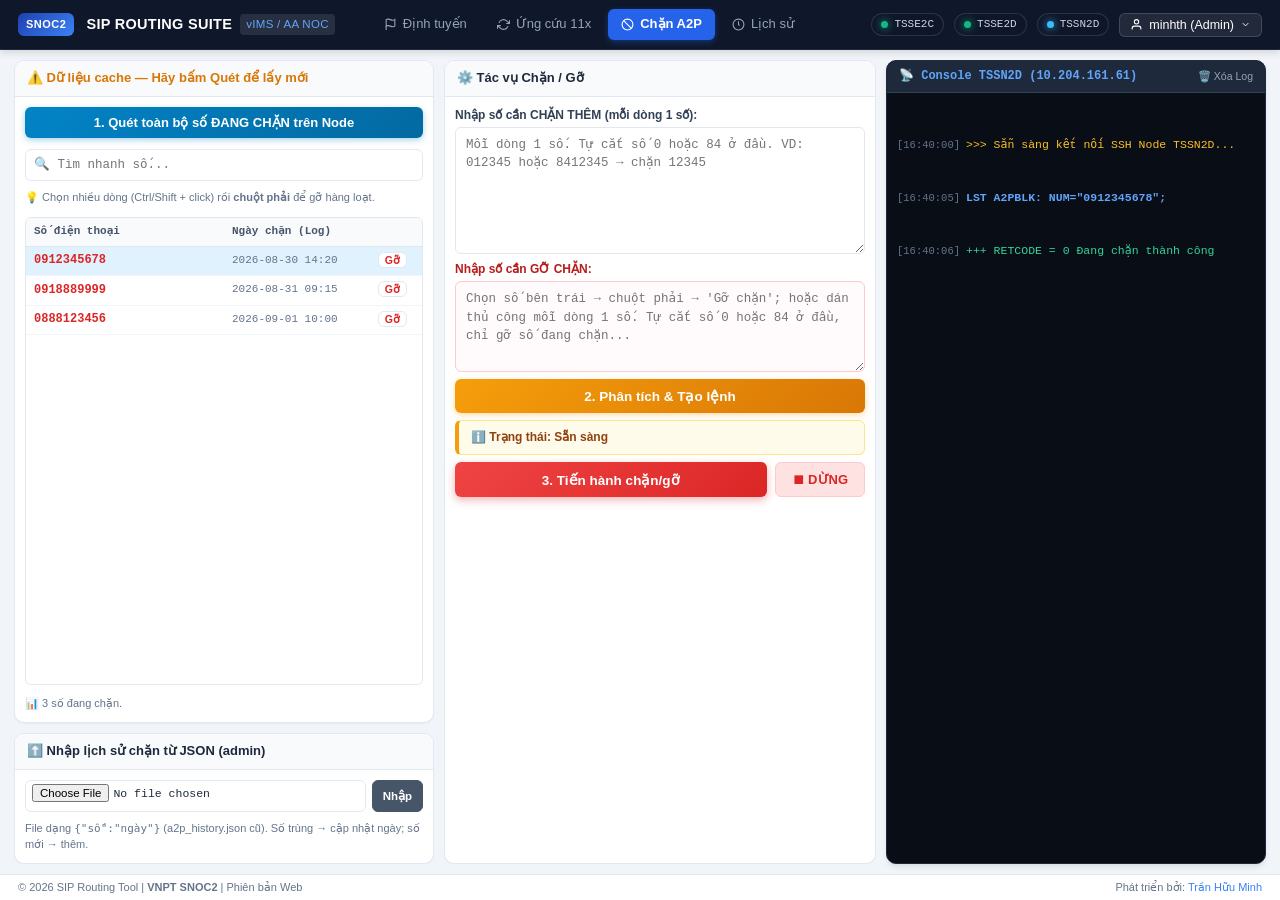
<file: web_sip_tool/mockup_dinh_tuyen.html>
<!DOCTYPE html>
<html lang="vi">
<head>
    <meta charset="UTF-8">
    <meta name="viewport" content="width=device-width, initial-scale=1.0">
    <title>SIP Routing Suite - Giao diện Toàn Diện Chuẩn Telco NOC</title>
    <style>
        /* ==========================================================================
           DESIGN SYSTEM (TELCO NOC PRO - LIGHT THEME)
           ========================================================================== */
        :root {
            --primary: #1e40af;
            --primary-hover: #1d4ed8;
            --primary-light: #eff6ff;
            --accent: #2563eb;
            --accent-gradient: linear-gradient(135deg, #1e40af 0%, #3b82f6 100%);
            
            --bg-page: #f1f5f9;
            --bg-card: #ffffff;
            --bg-subtle: #f8fafc;
            
            --text-main: #0f172a;
            --text-muted: #64748b;
            --text-light: #94a3b8;
            
            --border-color: #e2e8f0;
            --border-focus: #3b82f6;
            
            --success: #059669;
            --success-bg: #ecfdf5;
            --success-border: #a7f3d0;
            
            --warning: #d97706;
            --warning-bg: #fffbeb;
            --warning-border: #fde68a;
            
            --danger: #dc2626;
            --danger-bg: #fef2f2;
            --danger-border: #fecaca;
            
            --info: #0284c7;
            --info-bg: #f0f9ff;
            --info-border: #bae6fd;
            
            --radius-sm: 6px;
            --radius-md: 10px;
            --radius-lg: 14px;
            
            --shadow-xs: 0 1px 2px 0 rgba(0, 0, 0, 0.04);
            --shadow-sm: 0 1px 3px 0 rgba(0, 0, 0, 0.08), 0 1px 2px -1px rgba(0, 0, 0, 0.08);
            --shadow-md: 0 4px 6px -1px rgba(0, 0, 0, 0.08), 0 2px 4px -2px rgba(0, 0, 0, 0.06);
            --shadow-lg: 0 10px 15px -3px rgba(0, 0, 0, 0.08), 0 4px 6px -4px rgba(0, 0, 0, 0.04);
            
            --font-sans: -apple-system, BlinkMacSystemFont, "Segoe UI", Roboto, "Helvetica Neue", Arial, sans-serif;
            --font-mono: "Cascadia Code", "SFMono-Regular", Consolas, "Liberation Mono", Menlo, monospace;
        }

        * { box-sizing: border-box; margin: 0; padding: 0; }

        body {
            font-family: var(--font-sans);
            background-color: var(--bg-page);
            color: var(--text-main);
            font-size: 13px;
            line-height: 1.45;
            height: 100vh;
            display: flex;
            flex-direction: column;
            overflow: hidden;
            -webkit-font-smoothing: antialiased;
        }

        /* ==========================================================================
           HEADER & NAVIGATION BAR
           ========================================================================== */
        .app-navbar {
            background: #0f172a;
            color: #ffffff;
            height: 50px;
            padding: 0 18px;
            display: flex;
            align-items: center;
            justify-content: space-between;
            flex-shrink: 0;
            border-bottom: 1px solid rgba(255, 255, 255, 0.08);
            box-shadow: 0 2px 8px rgba(0, 0, 0, 0.15);
            z-index: 100;
        }

        .nav-brand-group {
            display: flex;
            align-items: center;
            gap: 12px;
        }

        .nav-logo-badge {
            background: var(--accent-gradient);
            color: white;
            font-weight: 800;
            font-size: 11px;
            padding: 4px 8px;
            border-radius: var(--radius-sm);
            letter-spacing: 0.5px;
            display: flex;
            align-items: center;
            gap: 5px;
        }

        .nav-title {
            font-weight: 700;
            font-size: 14.5px;
            letter-spacing: 0.3px;
            color: #ffffff;
            text-decoration: none;
            display: flex;
            align-items: center;
            gap: 8px;
        }

        .nav-title span {
            color: #60a5fa;
            font-weight: 500;
            font-size: 11.5px;
            background: rgba(255, 255, 255, 0.1);
            padding: 2px 6px;
            border-radius: 4px;
        }

        .nav-links {
            display: flex;
            align-items: center;
            gap: 4px;
            margin-left: 24px;
        }

        .nav-item {
            color: #94a3b8;
            text-decoration: none;
            padding: 6px 13px;
            border-radius: var(--radius-sm);
            font-size: 13px;
            font-weight: 500;
            transition: all 0.15s ease;
            display: flex;
            align-items: center;
            gap: 6px;
            cursor: pointer;
            user-select: none;
        }

        .nav-item:hover {
            color: #ffffff;
            background: rgba(255, 255, 255, 0.08);
        }

        .nav-item.active {
            color: #ffffff;
            background: #2563eb;
            font-weight: 600;
            box-shadow: 0 2px 6px rgba(37, 99, 235, 0.4);
        }

        .nav-status-group {
            display: flex;
            align-items: center;
            gap: 10px;
        }

        .node-status-pill {
            display: flex;
            align-items: center;
            gap: 6px;
            background: rgba(15, 23, 42, 0.6);
            border: 1px solid rgba(255, 255, 255, 0.12);
            padding: 3px 9px;
            border-radius: 20px;
            font-size: 11px;
            color: #cbd5e1;
            font-family: var(--font-mono);
        }

        .status-dot {
            width: 7px;
            height: 7px;
            border-radius: 50%;
            background-color: #10b981;
            box-shadow: 0 0 8px #10b981;
            animation: pulse-green 2s infinite;
        }

        @keyframes pulse-green {
            0%, 100% { transform: scale(1); opacity: 1; }
            50% { transform: scale(1.2); opacity: 0.7; }
        }

        .user-dropdown-btn {
            background: rgba(255, 255, 255, 0.08);
            border: 1px solid rgba(255, 255, 255, 0.15);
            color: #ffffff;
            padding: 4px 10px;
            border-radius: var(--radius-sm);
            font-size: 12.5px;
            font-weight: 500;
            display: flex;
            align-items: center;
            gap: 6px;
            cursor: pointer;
        }

        /* ==========================================================================
           TAB VIEWS WRAPPER
           ========================================================================== */
        .tab-content-area {
            flex: 1;
            display: flex;
            overflow: hidden;
            min-height: 0;
        }

        .tab-pane {
            display: none;
            width: 100%;
            height: 100%;
            overflow: hidden;
        }

        .tab-pane.active {
            display: flex;
        }

        /* ==========================================================================
           COMMON WORKSPACE & CARD STYLES
           ========================================================================== */
        .app-workspace {
            flex: 1;
            display: flex;
            gap: 10px;
            padding: 10px 14px;
            overflow: hidden;
            min-height: 0;
            width: 100%;
        }

        .col-flow {
            flex: 1.15;
            display: flex;
            flex-direction: column;
            gap: 10px;
            overflow-y: auto;
            overflow-x: hidden;
            padding-right: 4px;
            min-width: 540px;
        }

        .col-telemetry {
            flex: 0.85;
            display: flex;
            flex-direction: column;
            gap: 10px;
            min-width: 400px;
            overflow: hidden;
        }

        .pro-card {
            background: var(--bg-card);
            border: 1px solid var(--border-color);
            border-radius: var(--radius-md);
            box-shadow: var(--shadow-xs);
            display: flex;
            flex-direction: column;
            flex-shrink: 0;
            overflow: hidden;
            transition: border-color 0.15s ease, box-shadow 0.15s ease;
        }

        .pro-card:hover {
            border-color: #cbd5e1;
            box-shadow: var(--shadow-sm);
        }

        .card-head {
            padding: 8px 12px;
            background: var(--bg-subtle);
            border-bottom: 1px solid var(--border-color);
            display: flex;
            align-items: center;
            justify-content: space-between;
            gap: 8px;
        }

        .card-head-title {
            font-weight: 700;
            font-size: 13px;
            color: #1e293b;
            display: flex;
            align-items: center;
            gap: 7px;
        }

        .step-badge {
            width: 20px;
            height: 20px;
            border-radius: 50%;
            background: var(--primary);
            color: white;
            display: inline-flex;
            align-items: center;
            justify-content: center;
            font-size: 11px;
            font-weight: 700;
        }

        .card-body {
            padding: 10px;
            display: flex;
            flex-direction: column;
            gap: 7px;
        }

        /* Common Code & Input Styles */
        .code-textarea {
            width: 100%;
            padding: 8px 10px;
            border: 1px solid var(--border-color);
            border-radius: var(--radius-sm);
            outline: none;
            resize: vertical;
            font-family: var(--font-mono);
            font-size: 12.5px;
            line-height: 1.45;
            color: #1e293b;
            background: #ffffff;
            display: block;
            transition: border-color 0.15s, box-shadow 0.15s;
        }

        .code-textarea:focus {
            border-color: var(--border-focus);
            box-shadow: 0 0 0 3px rgba(59, 130, 246, 0.15);
        }

        .btn-quick-tag {
            background: #f1f5f9;
            border: 1px solid #cbd5e1;
            color: #334155;
            padding: 3px 8px;
            font-size: 11px;
            font-weight: 600;
            border-radius: var(--radius-sm);
            cursor: pointer;
            transition: all 0.12s ease;
        }
        .btn-quick-tag:hover { background: #e2e8f0; color: #0f172a; }

        .btn-action-sm {
            padding: 4px 10px;
            font-size: 11.5px;
            font-weight: 600;
            border-radius: var(--radius-sm);
            cursor: pointer;
            border: 1px solid var(--border-color);
            background: #ffffff;
            color: #334155;
            display: inline-flex;
            align-items: center;
            gap: 4px;
            transition: all 0.15s ease;
        }
        .btn-action-sm:hover { background: #f1f5f9; border-color: #94a3b8; }

        /* General Buttons */
        .btn-step1 {
            background: linear-gradient(135deg, #0284c7 0%, #0369a1 100%);
            color: white; border: none; padding: 8px 14px; border-radius: var(--radius-sm);
            font-weight: 700; font-size: 13px; cursor: pointer; box-shadow: 0 2px 6px rgba(2, 132, 199, 0.35);
            display: flex; align-items: center; justify-content: center; gap: 7px;
        }
        .btn-step1:hover:not(:disabled) { transform: translateY(-1px); box-shadow: 0 4px 10px rgba(2, 132, 199, 0.45); }

        .btn-analyze {
            background: linear-gradient(135deg, #f59e0b 0%, #d97706 100%);
            color: #ffffff; border: none; padding: 9px 16px; border-radius: var(--radius-sm);
            font-weight: 700; font-size: 13.5px; cursor: pointer; box-shadow: 0 2px 6px rgba(245, 158, 11, 0.35);
            display: flex; align-items: center; justify-content: center; gap: 7px;
            transition: all 0.15s ease; width: 100%;
        }
        .btn-analyze:hover:not(:disabled) { transform: translateY(-1px); box-shadow: 0 4px 10px rgba(245, 158, 11, 0.45); }

        .btn-step2 {
            background: linear-gradient(135deg, #2563eb 0%, #1d4ed8 100%);
            color: white; border: none; padding: 9px 16px; border-radius: var(--radius-sm);
            font-weight: 700; font-size: 13.5px; cursor: pointer; box-shadow: 0 3px 8px rgba(37, 99, 235, 0.35);
            display: flex; align-items: center; justify-content: center; gap: 8px; flex: 1;
        }
        .btn-step2:hover:not(:disabled) { transform: translateY(-1px); box-shadow: 0 5px 12px rgba(37, 99, 235, 0.45); }

        .btn-danger-action {
            background: linear-gradient(135deg, #ef4444 0%, #dc2626 100%);
            color: white; border: none; padding: 9px 16px; border-radius: var(--radius-sm);
            font-weight: 700; font-size: 13.5px; cursor: pointer; box-shadow: 0 3px 8px rgba(220, 38, 38, 0.35);
            display: flex; align-items: center; justify-content: center; gap: 8px; flex: 1;
        }
        .btn-danger-action:hover:not(:disabled) { transform: translateY(-1px); box-shadow: 0 5px 12px rgba(220, 38, 38, 0.45); }

        .btn-stop {
            background: #fee2e2; color: #dc2626; border: 1px solid #fecaca; padding: 9px 16px;
            border-radius: var(--radius-sm); font-weight: 700; font-size: 13px; cursor: pointer;
            display: flex; align-items: center; gap: 6px;
        }
        .btn-stop:hover:not(:disabled) { background: #dc2626; color: white; }

        /* Status Grid Table */
        .status-grid { width: 100%; border-collapse: separate; border-spacing: 0; font-size: 12px; font-family: var(--font-mono); }
        .status-grid th { position: sticky; top: 0; background: #f8fafc; color: #475569; font-weight: 700; font-size: 11px; padding: 6px 8px; border-bottom: 1px solid var(--border-color); z-index: 10; text-align: left; }
        .status-grid td { padding: 5px 8px; border-bottom: 1px solid #f1f5f9; vertical-align: middle; }
        .status-grid tbody tr { cursor: pointer; }
        .status-grid tbody tr:hover td { background-color: #f1f5f9; }
        .status-grid tbody tr.selected td { background-color: #e0f2fe !important; }

        .badge-status { display: inline-flex; align-items: center; gap: 4px; padding: 2px 7px; border-radius: 4px; font-size: 11px; font-weight: 600; }
        .badge-status.ok { background: #dcfce7; color: #15803d; border: 1px solid #bbf7d0; }
        .badge-status.inherited { background: #ffedd5; color: #c2410c; border: 1px solid #fed7aa; }
        .badge-status.missing { background: #fee2e2; color: #b91c1c; border: 1px solid #fecaca; }
        .badge-status.warn { background: #fef3c7; color: #b45309; border: 1px solid #fde68a; }

        /* Terminal Console */
        .terminal-container { display: flex; flex-direction: column; height: 100%; background: #0f172a; border-radius: var(--radius-md); box-shadow: var(--shadow-md); border: 1px solid #1e293b; overflow: hidden; }
        .terminal-top-header { background: #1e293b; padding: 7px 12px; display: flex; align-items: center; justify-content: space-between; border-bottom: 1px solid #334155; color: #e2e8f0; }
        .terminal-title { font-weight: 700; font-size: 12px; display: flex; align-items: center; gap: 7px; color: #60a5fa; font-family: var(--font-mono); }
        .terminal-tabs { display: flex; align-items: center; gap: 4px; background: #0f172a; padding: 2px; border-radius: 6px; }
        .term-tab-btn { background: transparent; border: none; color: #94a3b8; font-size: 11px; font-weight: 600; padding: 2px 8px; border-radius: 4px; cursor: pointer; font-family: var(--font-mono); }
        .term-tab-btn.active { background: #2563eb; color: #ffffff; }
        .terminal-views-wrapper { flex: 1; display: flex; flex-direction: column; overflow: hidden; min-height: 0; }
        .terminal-split-box { flex: 1; display: flex; flex-direction: column; min-height: 0; border-bottom: 1px solid #334155; }
        .node-sub-head { background: #182234; padding: 4px 10px; font-size: 11px; font-family: var(--font-mono); font-weight: 700; color: #93c5fd; display: flex; justify-content: space-between; border-bottom: 1px solid #1e293b; }
        .node-sub-head.node-d { color: #fca5a5; }
        .btn-term-clear { color: #94a3b8; font-size: 10.5px; cursor: pointer; text-decoration: none; }
        .btn-term-clear:hover { color: #f87171; }
        .terminal-output { flex: 1; padding: 8px 10px; overflow-y: auto; font-family: var(--font-mono); font-size: 11.5px; line-height: 1.5; color: #cbd5e1; white-space: pre-wrap; background: #090d16; }
        .log-line { display: block; margin-bottom: 1px; }
        .log-time { color: #64748b; font-size: 10.5px; margin-right: 6px; }
        .log-cmd { color: #60a5fa; font-weight: 600; }
        .log-success { color: #34d399; }
        .log-error { color: #f87171; font-weight: 600; }
        .log-system { color: #fbbf24; }

        /* ==========================================================================
           TAB 3: CHẶN A2P CHUẨN ĐẦY ĐỦ LOGIC THỰC TẾ (3-COLUMN TELCO NOC)
           ========================================================================== */
        .a2p-layout {
            display: grid;
            grid-template-columns: 420px 1fr 380px;
            gap: 10px;
            height: 100%;
            width: 100%;
            padding: 10px 14px;
            overflow: hidden;
        }

        .a2p-col-left {
            display: flex;
            flex-direction: column;
            gap: 10px;
            height: 100%;
            overflow-y: auto;
            min-height: 0;
        }

        .a2p-col-mid {
            display: flex;
            flex-direction: column;
            gap: 10px;
            height: 100%;
            overflow-y: auto;
            min-height: 0;
        }

        .status-alert-box {
            background: #fffbeb;
            border: 1px solid #fde68a;
            border-left: 4px solid #f59e0b;
            padding: 8px 12px;
            border-radius: var(--radius-sm);
            font-size: 12px;
            font-weight: 600;
            color: #92400e;
            display: flex;
            align-items: center;
            gap: 6px;
        }

        /* Footer */
        .app-footer {
            height: 26px;
            background: #ffffff;
            border-top: 1px solid var(--border-color);
            display: flex;
            align-items: center;
            justify-content: space-between;
            padding: 0 18px;
            font-size: 11px;
            color: var(--text-muted);
            flex-shrink: 0;
        }

        .toast-notify {
            position: fixed; bottom: 35px; right: 25px; background: #1e293b; color: white;
            padding: 10px 16px; border-radius: var(--radius-sm); box-shadow: 0 10px 25px rgba(0,0,0,0.25);
            font-size: 13px; display: flex; align-items: center; gap: 10px; z-index: 9999;
            transform: translateY(100px); opacity: 0; transition: all 0.3s cubic-bezier(0.68, -0.55, 0.265, 1.55);
            border-left: 4px solid var(--accent);
        }
        .toast-notify.show { transform: translateY(0); opacity: 1; }
    </style>
</head>
<body>

<!-- TOP NAVIGATION BAR -->
<nav class="app-navbar">
    <div class="nav-brand-group">
        <div class="nav-logo-badge">
            SNOC2
        </div>
        <a class="nav-title" href="#">
            SIP ROUTING SUITE
            <span>vIMS / AA NOC</span>
        </a>

        <div class="nav-links">
            <div class="nav-item" id="tabNav-route" onclick="switchMainTab('route')">
                <svg width="13" height="13" viewBox="0 0 24 24" fill="none" stroke="currentColor" stroke-width="2"><path d="M4 15s1-1 4-1 5 2 8 2 4-1 4-1V3s-1 1-4 1-5-2-8-2-4 1-4 1z"></path><line x1="4" y1="22" x2="4" y2="15"></line></svg>
                Định tuyến
            </div>
            <div class="nav-item" id="tabNav-uctt" onclick="switchMainTab('uctt')">
                <svg width="13" height="13" viewBox="0 0 24 24" fill="none" stroke="currentColor" stroke-width="2"><polyline points="23 4 23 10 17 10"></polyline><polyline points="1 20 1 14 7 14"></polyline><path d="M3.51 9a9 9 0 0 1 14.85-3.36L23 10M1 14l4.64 4.36A9 9 0 0 0 20.49 15"></path></svg>
                Ứng cứu 11x
            </div>
            <div class="nav-item active" id="tabNav-a2p" onclick="switchMainTab('a2p')">
                <svg width="13" height="13" viewBox="0 0 24 24" fill="none" stroke="currentColor" stroke-width="2"><circle cx="12" cy="12" r="10"></circle><line x1="4.93" y1="4.93" x2="19.07" y2="19.07"></line></svg>
                Chặn A2P
            </div>
            <div class="nav-item" id="tabNav-history" onclick="switchMainTab('history')">
                <svg width="13" height="13" viewBox="0 0 24 24" fill="none" stroke="currentColor" stroke-width="2"><circle cx="12" cy="12" r="10"></circle><polyline points="12 6 12 12 14 14"></polyline></svg>
                Lịch sử
            </div>
        </div>
    </div>

    <div class="nav-status-group">
        <div class="node-status-pill" title="Node TSSE2C Online"><span class="status-dot"></span><span>TSSE2C</span></div>
        <div class="node-status-pill" title="Node TSSE2D Online"><span class="status-dot"></span><span>TSSE2D</span></div>
        <div class="node-status-pill" title="Node TSSN2D Online"><span class="status-dot" style="background-color:#38bdf8; box-shadow:0 0 8px #38bdf8;"></span><span>TSSN2D</span></div>

        <button class="user-dropdown-btn">
            <svg width="13" height="13" viewBox="0 0 24 24" fill="none" stroke="currentColor" stroke-width="2"><path d="M20 21v-2a4 4 0 0 0-4-4H8a4 4 0 0 0-4 4v2"></path><circle cx="12" cy="7" r="4"></circle></svg>
            <span>minhth (Admin)</span>
            <svg width="11" height="11" viewBox="0 0 24 24" fill="none" stroke="currentColor" stroke-width="2"><polyline points="6 9 12 15 18 9"></polyline></svg>
        </button>
    </div>
</nav>

<!-- MAIN CONTAINER FOR 4 TABS -->
<div class="tab-content-area">

    <!-- ========================================================================
         TAB 3: CHẶN A2P (TSSN2D) - ĐẦY ĐỦ 100% CÁC KHỐI CHỨC NĂNG KHOANH ĐỎ
         ======================================================================== -->
    <div class="tab-pane active" id="pane-a2p">
        <div class="a2p-layout">
            
            <!-- CỘT 1: DANH SÁCH SỐ ĐANG CHẶN + FORM NHẬP JSON ADMIN (KHOANH ĐỎ 1) -->
            <div class="a2p-col-left">
                
                <!-- Card 1.1: Quét và danh sách số đang chặn -->
                <div class="pro-card" style="flex:1; display:flex; flex-direction:column; min-height:360px;">
                    <div class="card-head">
                        <div class="card-head-title" id="freshHeader" style="color:#d97706;">
                            ⚠️ Dữ liệu cache — Hãy bấm Quét để lấy mới
                        </div>
                    </div>
                    <div class="card-body" style="flex:1; display:flex; flex-direction:column;">
                        <button class="btn-step1" style="width:100%; margin-bottom:4px;" onclick="showToast('Đang quét toàn bộ số đang chặn trên Node TSSN2D...', 'info')">
                            1. Quét toàn bộ số ĐANG CHẶN trên Node
                        </button>
                        
                        <input type="text" id="a2pSearch" class="code-textarea" style="height:32px; padding:4px 8px; margin-bottom:2px;" placeholder="🔍 Tìm nhanh số...">
                        <div style="font-size:11px; color:#64748b; margin-bottom:4px;">
                            💡 Chọn nhiều dòng (Ctrl/Shift + click) rồi <b>chuột phải</b> để gỡ hàng loạt.
                        </div>

                        <!-- Bảng số đang chặn -->
                        <div style="flex:1; overflow-y:auto; border:1px solid var(--border-color); border-radius:var(--radius-sm); background:#fff;">
                            <table class="status-grid">
                                <thead>
                                    <tr>
                                        <th style="width:50%;">Số điện thoại</th>
                                        <th style="width:35%;">Ngày chặn (Log)</th>
                                        <th style="width:15%; text-align:center;"></th>
                                    </tr>
                                </thead>
                                <tbody>
                                    <tr class="selected">
                                        <td style="font-weight:700; color:#dc2626;">0912345678</td>
                                        <td style="color:#64748b; font-size:11px;">2026-08-30 14:20</td>
                                        <td style="text-align:center;"><button class="btn-action-sm" style="padding:1px 6px; font-size:10.5px; color:#dc2626;">Gỡ</button></td>
                                    </tr>
                                    <tr>
                                        <td style="font-weight:700; color:#dc2626;">0918889999</td>
                                        <td style="color:#64748b; font-size:11px;">2026-08-31 09:15</td>
                                        <td style="text-align:center;"><button class="btn-action-sm" style="padding:1px 6px; font-size:10.5px; color:#dc2626;">Gỡ</button></td>
                                    </tr>
                                    <tr>
                                        <td style="font-weight:700; color:#dc2626;">0888123456</td>
                                        <td style="color:#64748b; font-size:11px;">2026-09-01 10:00</td>
                                        <td style="text-align:center;"><button class="btn-action-sm" style="padding:1px 6px; font-size:10.5px; color:#dc2626;">Gỡ</button></td>
                                    </tr>
                                </tbody>
                            </table>
                        </div>
                        <div style="font-size:11px; color:#64748b; margin-top:4px;">📊 3 số đang chặn.</div>
                    </div>
                </div>

                <!-- Card 1.2: [KHOANH ĐỎ 1] Nhập lịch sử chặn từ JSON (admin) -->
                <div class="pro-card">
                    <div class="card-head">
                        <div class="card-head-title">⬆️ Nhập lịch sử chặn từ JSON (admin)</div>
                    </div>
                    <div class="card-body">
                        <form style="display:flex; gap:6px; align-items:center;">
                            <input type="file" accept=".json,application/json" class="code-textarea" style="height:32px; padding:3px 6px; font-size:11.5px; flex:1;" required>
                            <button type="button" class="btn-action-sm" style="height:32px; background:#475569; color:white; border-color:#475569;" onclick="showToast('Đã nhập file JSON vào CSDL!', 'success')">
                                Nhập
                            </button>
                        </form>
                        <div style="font-size:11px; color:#64748b; margin-top:2px;">
                            File dạng <code>{"số":"ngày"}</code> (a2p_history.json cũ). Số trùng → cập nhật ngày; số mới → thêm.
                        </div>
                    </div>
                </div>

            </div>

            <!-- CỘT 2: [KHOANH ĐỎ 2 & 3] TÁC VỤ CHẶN / GỠ -->
            <div class="a2p-col-mid">
                <div class="pro-card" style="height:100%;">
                    <div class="card-head">
                        <div class="card-head-title">⚙️ Tác vụ Chặn / Gỡ</div>
                    </div>
                    <div class="card-body">
                        <!-- Ô 1: Chặn thêm -->
                        <div>
                            <label style="font-weight:700; font-size:12px; color:#334155; margin-bottom:3px; display:block;">
                                Nhập số cần CHẶN THÊM (mỗi dòng 1 số):
                            </label>
                            <textarea id="addBox" class="code-textarea" rows="6" placeholder="Mỗi dòng 1 số. Tự cắt số 0 hoặc 84 ở đầu. VD: 012345 hoặc 8412345 → chặn 12345"></textarea>
                        </div>

                        <!-- Ô 2: [KHOANH ĐỎ 2] Nhập số cần GỠ CHẶN -->
                        <div>
                            <label style="font-weight:700; font-size:12px; color:#b91c1c; margin-bottom:3px; display:block;">
                                Nhập số cần GỠ CHẶN:
                            </label>
                            <textarea id="delBox" class="code-textarea" rows="4" style="border-color:#fecaca; background:#fffafb;" placeholder="Chọn số bên trái → chuột phải → 'Gỡ chặn'; hoặc dán thủ công mỗi dòng 1 số. Tự cắt số 0 hoặc 84 ở đầu, chỉ gỡ số đang chặn..."></textarea>
                        </div>

                        <!-- Nút [KHOANH ĐỎ 3] 2. Phân tích & Tạo lệnh -->
                        <button id="btnAnalyze" class="btn-analyze" onclick="showToast('Đang phân tích & tạo khối lệnh chặn/gỡ...', 'warning')">
                            2. Phân tích & Tạo lệnh
                        </button>

                        <!-- Trạng thái báo cáo / Report alert -->
                        <div class="status-alert-box" id="report">
                            <span>ℹ️ Trạng thái: Sẵn sàng</span>
                        </div>

                        <!-- 3. Tiến hành chặn/gỡ + DỪNG -->
                        <div style="display:flex; gap:8px; margin-top:auto;">
                            <button id="btnExecute" class="btn-danger-action" disabled onclick="showToast('Bắt đầu chạy SSH chặn/gỡ trên TSSN2D!', 'error')">
                                3. Tiến hành chặn/gỡ
                            </button>
                            <button id="btnStop" class="btn-stop" disabled>
                                ⏹ DỪNG
                            </button>
                        </div>
                    </div>
                </div>
            </div>

            <!-- CỘT 3: SSH CONSOLE TSSN2D -->
            <div class="terminal-container">
                <div class="terminal-top-header">
                    <div class="terminal-title">📡 Console TSSN2D (10.204.161.61)</div>
                    <span class="btn-term-clear" onclick="showToast('Đã xóa log', 'info')">🗑️ Xóa Log</span>
                </div>
                <div class="terminal-output">
                    <span class="log-line"><span class="log-time">[16:40:00]</span><span class="log-system">>>> Sẵn sàng kết nối SSH Node TSSN2D...</span></span>
                    <span class="log-line"><span class="log-time">[16:40:05]</span><span class="log-cmd">LST A2PBLK: NUM="0912345678";</span></span>
                    <span class="log-line"><span class="log-time">[16:40:06]</span><span class="log-success">+++ RETCODE = 0 Đang chặn thành công</span></span>
                </div>
            </div>

        </div>
    </div>

    <!-- TAB 1: ĐỊNH TUYẾN -->
    <div class="tab-pane" id="pane-route">
        <div class="app-workspace">
            <div class="col-flow">
                <div class="pro-card">
                    <div class="card-head">
                        <div class="card-head-title"><span class="step-badge">1</span> Nhập liệu định tuyến</div>
                        <div style="display:flex; gap:4px;">
                            <button class="btn-quick-tag" onclick="showToast('Đã chèn mẫu', 'info')">+ Cố Định</button>
                            <button class="btn-quick-tag" onclick="showToast('Đã chèn mẫu', 'info')">+ 1900</button>
                            <button class="btn-quick-tag" onclick="showToast('Đã chèn mẫu', 'info')">+ CFW</button>
                        </div>
                    </div>
                    <div class="card-body">
                        <textarea class="code-textarea" rows="6" placeholder="2838123456 route HCM&#10;1900567890 route IMS&#10;918433694 route HNI"></textarea>
                        <button class="btn-step1" onclick="showToast('Đang kiểm tra tổng đài...', 'info')">🔍 BƯỚC 1: KIỂM TRA TRẠNG THÁI TỔNG ĐÀI</button>
                    </div>
                </div>
                <div class="pro-card">
                    <div class="card-head"><div class="card-head-title"><span class="step-badge" style="background:#0284c7;">2</span> Trạng thái thực tế</div></div>
                    <div class="card-body" style="padding:0;">
                        <div style="height:120px; overflow-y:auto;">
                            <table class="status-grid">
                                <thead><tr><th>B-Number</th><th>TSSE2C</th><th>TSSE2D</th></tr></thead>
                                <tbody>
                                    <tr><td style="font-weight:700; color:#1e3a8a;">2808838123456</td><td><span class="badge-status ok">✓ RC=742 (HCM)</span></td><td><span class="badge-status ok">✓ RC=742 (HCM)</span></td></tr>
                                </tbody>
                            </table>
                        </div>
                    </div>
                </div>
                <div class="pro-card">
                    <div class="card-head"><div class="card-head-title"><span class="step-badge" style="background:#059669;">3</span> Lệnh MML sẽ thực thi</div></div>
                    <div class="card-body" style="padding:0;"><textarea class="code-textarea" rows="3" readonly style="color:#059669; font-weight:bold;">MOD CNACLD: DTYPE=ALL, PFX=HEX-2808838123456, CSA=742;</textarea></div>
                </div>
                <div class="pro-card" style="margin-top:auto;">
                    <div class="card-body"><button class="btn-step2" onclick="showToast('Chạy cấu hình...', 'success')">▶ BƯỚC 2: CHẠY CẤU HÌNH SSH</button></div>
                </div>
            </div>
            <div class="col-telemetry">
                <div class="terminal-container">
                    <div class="terminal-top-header"><div class="terminal-title">SSH CONSOLE STREAM</div></div>
                    <div class="terminal-output"><span class="log-line"><span class="log-system">>>> Sẵn sàng kết nối SSH...</span></span></div>
                </div>
            </div>
        </div>
    </div>

    <!-- TAB 2: ỨNG CỨU 11X -->
    <div class="tab-pane" id="pane-uctt">
        <div class="app-workspace">
            <div class="col-flow">
                <div class="pro-card">
                    <div class="card-head"><div class="card-head-title">🔄 Điều khiển Ứng cứu khẩn cấp 11x</div></div>
                    <div class="card-body">
                        <div style="display:flex; gap:8px;">
                            <button class="btn-step1" style="flex:1;">RC 113</button>
                            <button class="btn-step1" style="flex:1; background:#64748b;">RC 114</button>
                            <button class="btn-step1" style="flex:1; background:#64748b;">RC 115</button>
                        </div>
                        <div class="status-alert-box" style="margin-top:8px;">Trạng thái hiện tại: Bình thường</div>
                        <div style="display:flex; gap:8px; margin-top:8px;">
                            <button class="btn-analyze" style="flex:1;" onclick="showToast('Chuyển đổi 11x...', 'warning')">🔀 Chuyển đổi...</button>
                            <button class="btn-step2" style="flex:1; background:#10b981;" onclick="showToast('Hoàn trả...', 'success')">↩️ Fallback (ANRAR)</button>
                        </div>
                    </div>
                </div>
            </div>
            <div class="col-telemetry">
                <div class="terminal-container">
                    <div class="terminal-top-header"><div class="terminal-title">SSH CONSOLE 11X</div></div>
                    <div class="terminal-output"><span class="log-line"><span class="log-system">>>> Sẵn sàng kết nối SSH UCTT...</span></span></div>
                </div>
            </div>
        </div>
    </div>

    <!-- TAB 4: LỊCH SỬ -->
    <div class="tab-pane" id="pane-history">
        <div class="app-workspace" style="flex-direction:column;">
            <div class="pro-card">
                <div class="card-body" style="flex-direction:row; align-items:center; justify-content:space-between;">
                    <div style="display:flex; gap:8px; align-items:center;">
                        <input type="text" class="code-textarea" placeholder="🔍 Tìm kiếm user / lệnh..." style="width:250px; height:32px;">
                        <input type="date" class="code-textarea" style="width:140px; height:32px;" value="2026-09-01">
                        <button class="btn-step1" style="height:32px;">Lọc</button>
                    </div>
                    <button class="btn-action-sm">📥 Xuất Excel</button>
                </div>
            </div>
            <div class="pro-card" style="flex:1;">
                <div class="card-body" style="padding:0; overflow-y:auto;">
                    <table class="status-grid">
                        <thead><tr><th>ID</th><th>Thời gian</th><th>User</th><th>Lệnh MML</th></tr></thead>
                        <tbody>
                            <tr><td>#1042</td><td>2026-09-01 16:30</td><td><span class="badge-status ok">minhth</span></td><td><code>MOD CNACLD: DTYPE=ALL, PFX=HEX-2808838123456, CSA=742;</code></td></tr>
                        </tbody>
                    </table>
                </div>
            </div>
        </div>
    </div>

</div>

<!-- FOOTER -->
<footer class="app-footer">
    <div>&copy; 2026 SIP Routing Tool | <b>VNPT SNOC2</b> | Phiên bản Web</div>
    <div>Phát triển bởi: <a href="mailto:tranhuuminh@vnpt.vn" style="color:#3b82f6; text-decoration:none;">Trần Hữu Minh</a></div>
</footer>

<div id="toast" class="toast-notify">
    <span id="toastIcon">ℹ️</span>
    <span id="toastMsg">Thông báo</span>
</div>

<script>
    function switchMainTab(tabKey) {
        document.querySelectorAll('.nav-item').forEach(el => el.classList.remove('active'));
        document.querySelectorAll('.tab-pane').forEach(el => el.classList.remove('active'));

        document.getElementById('tabNav-' + tabKey).classList.add('active');
        document.getElementById('pane-' + tabKey).classList.add('active');
    }

    function showToast(msg, type) {
        var toast = document.getElementById("toast");
        var icon = document.getElementById("toastIcon");
        var msgEl = document.getElementById("toastMsg");

        icon.textContent = (type === 'success') ? "✅" : (type === 'error') ? "❌" : (type === 'warning') ? "⚠️" : "ℹ️";
        msgEl.textContent = msg;
        toast.className = "toast-notify show";

        setTimeout(() => { toast.className = "toast-notify"; }, 2600);
    }
</script>

</body>
</html>
</file>
